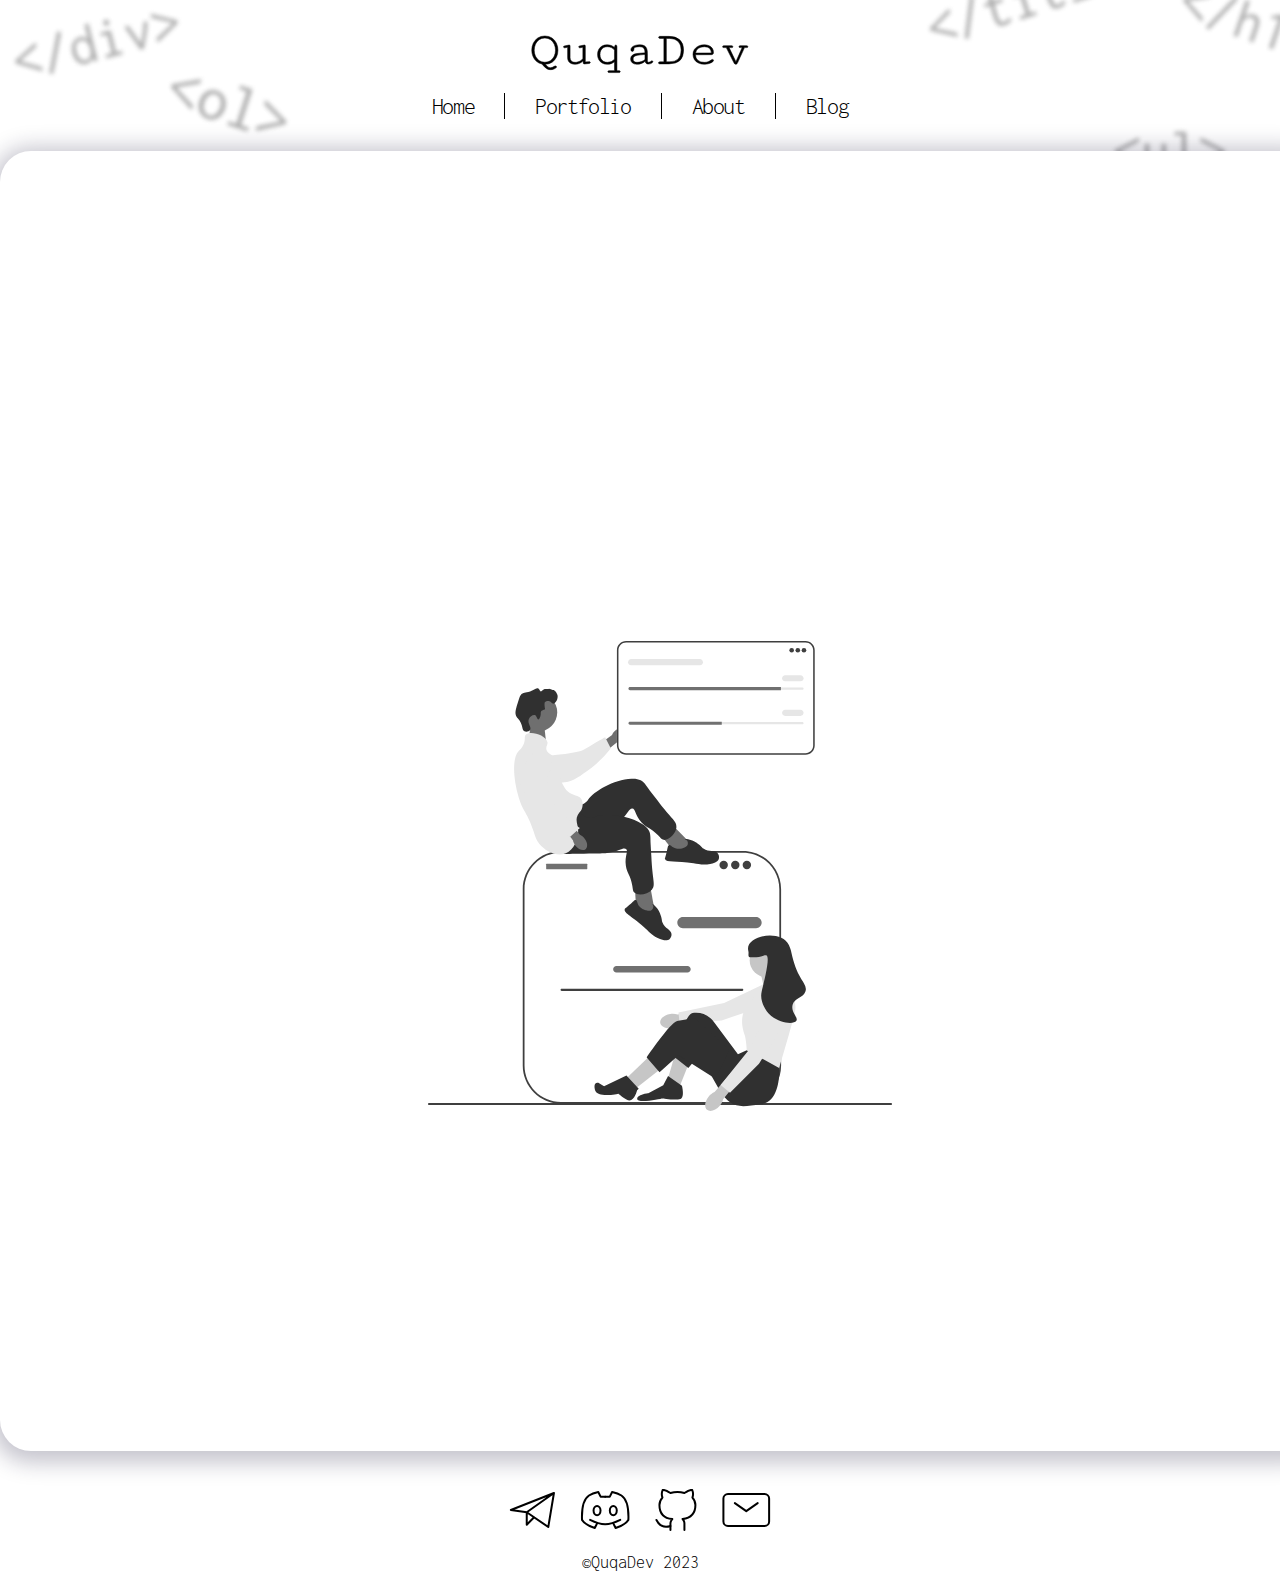
<file: about.html>
<!DOCTYPE html>
<html lang="en">
<head>
    <meta charset="UTF-8">
    <title>QuqaDev</title>
    <link rel="stylesheet" href="style.css"> 
    <link rel="preconnect" href="https://fonts.googleapis.com">
    <link rel="preconnect" href="https://fonts.gstatic.com" crossorigin>
    <link href="https://fonts.googleapis.com/css2?family=Inconsolata:wght@300&family=Poppins:wght@200;300;400&display=swap"
     rel="stylesheet">
    

</head>

<body>

    <header>
        <div class="header__menu__container">
            <img class="logo" src="./images/QuqaDev.svg">
            <div class="header__menu">
                <a class="header__menu__link" href="./index.html">Home</a></li>
                <a class="header__menu__link" href="./portfolio.html">Portfolio</a></li>
                <a class="header__menu__link" href="./about.html">About</a></li>
                <a class="header__menu__link" href="#">Blog</a></li>
            </div>
        </div> 
    </header>

    <main>

    <section id="about__page">
        
    <div class="about__page__container">
        

         <img class="home__page__image" src="./images/main-home.svg">

    </div>
    </section>

    </main>

    <footer>
        <div class="footer__icon__container">

            <a class="icon__footer" href="https://t.me/imlostinthelights" target="_blank"> 
                <svg xmlns="http://www.w3.org/2000/svg" width="46" height="36" viewBox="0 0 46 36" fill="none">
                <path d="M44.9437 1L1.87701 18L17.7437 20.2667M44.9437 1L39.277 35L17.7437 20.2667M44.9437 1L17.7437 20.2667M17.7437 20.2667V32.7333L25.1076 25.3052" stroke="black" stroke-width="2" stroke-linecap="round" stroke-linejoin="round"/>
                </svg>
            </a>

            <a class="icon__footer" href="https://discordapp.com/users/135009119642845184/" target="_blank">
                <svg xmlns="http://www.w3.org/2000/svg" width="50" height="38" viewBox="0 0 50 38" fill="none">
                <path d="M10.0727 28.8712C21.6856 34.6777 28.6534 34.6777 40.2663 28.8712" stroke="black" stroke-width="2" stroke-linecap="round" stroke-linejoin="round"/>
                <path d="M33.2985 32.3548L35.621 37C35.621 37 45.3092 33.9149 48.3952 28.871C48.3952 26.5484 49.6264 9.94981 41.4275 4.48387C37.9436 2.16129 32.1372 1 32.1372 1L29.8146 5.64516H25.1694" stroke="black" stroke-width="2" stroke-linecap="round" stroke-linejoin="round"/>
                <path d="M17.1061 32.3548L14.7836 37C14.7836 37 5.09531 33.9149 2.00937 28.871C2.00937 26.5484 0.778193 9.94981 8.97711 4.48387C12.461 2.16129 18.2674 1 18.2674 1L20.59 5.64516H25.2351" stroke="black" stroke-width="2" stroke-linecap="round" stroke-linejoin="round"/>
                <path d="M17.0405 24.226C15.1164 24.226 13.5566 22.1464 13.5566 19.5808C13.5566 17.0153 15.1164 14.9357 17.0405 14.9357C18.9646 14.9357 20.5244 17.0153 20.5244 19.5808C20.5244 22.1464 18.9646 24.226 17.0405 24.226Z" stroke="black" stroke-width="2" stroke-linecap="round" stroke-linejoin="round"/>
                <path d="M33.2985 24.226C31.3745 24.226 29.8146 22.1464 29.8146 19.5808C29.8146 17.0153 31.3745 14.9357 33.2985 14.9357C35.2225 14.9357 36.7823 17.0153 36.7823 19.5808C36.7823 22.1464 35.2225 24.226 33.2985 24.226Z" stroke="black" stroke-width="2" stroke-linecap="round" stroke-linejoin="round"/>
                </svg>
            </a>

            <a class="icon__footer" href="https://github.com/QuqaDev" target="_blank">
                <svg xmlns="http://www.w3.org/2000/svg" width="42" height="42" viewBox="0 0 42 42" fill="none">
                <path d="M29.4234 41V35.2677C29.4983 34.3154 29.3697 33.3578 29.0459 32.459C28.7221 31.5603 28.2108 30.7405 27.5459 30.0547C33.8175 29.3556 40.4087 26.9788 40.4087 16.0734C40.4081 13.2848 39.3355 10.6031 37.4127 8.58342C38.3231 6.14371 38.2588 3.44701 37.2329 1.05351C37.2329 1.05351 34.8761 0.354451 29.4234 4.00955C24.8455 2.76886 20.02 2.76886 15.4421 4.00955C9.98944 0.354451 7.63259 1.05351 7.63259 1.05351C6.60671 3.44701 6.54233 6.14371 7.45283 8.58342C5.51567 10.6181 4.44191 13.324 4.45685 16.1333C4.45685 26.9588 11.048 29.3356 17.3196 30.1146C16.6625 30.7937 16.1557 31.6034 15.8322 32.4912C15.5087 33.379 15.3758 34.3251 15.4421 35.2677V41" stroke="black" stroke-width="2" stroke-linecap="round" stroke-linejoin="round"/>
                <path d="M15.4421 37.0052C9.45017 38.9489 4.45686 37.0052 1.46088 31.0132" stroke="black" stroke-width="2" stroke-linecap="round" stroke-linejoin="round"/>
                </svg>
            </a>
            
            <a class="icon__footer" href="mailto:green.cucu.wrld@gmail.com" target="_blank"> 
                <svg xmlns="http://www.w3.org/2000/svg" width="49" height="34" viewBox="0 0 49 34" fill="none">
                <path d="M12.8373 10.1432L24.2659 18.1432L35.6944 10.1432" stroke="black" stroke-width="2" stroke-linecap="round" stroke-linejoin="round"/>
                <path d="M1.40869 28.4286V5.57143C1.40869 3.0467 3.45539 1 5.98012 1H42.5516C45.0764 1 47.123 3.0467 47.123 5.57143V28.4286C47.123 30.9534 45.0764 33 42.5516 33H5.98012C3.45539 33 1.40869 30.9534 1.40869 28.4286Z" stroke="black" stroke-width="2"/>
                </svg>
            </a>
            
        </div>

        <div class="copyRight">
            ©QuqaDev 2023
        </div>



    </footer>


</body>
</html>
</file>
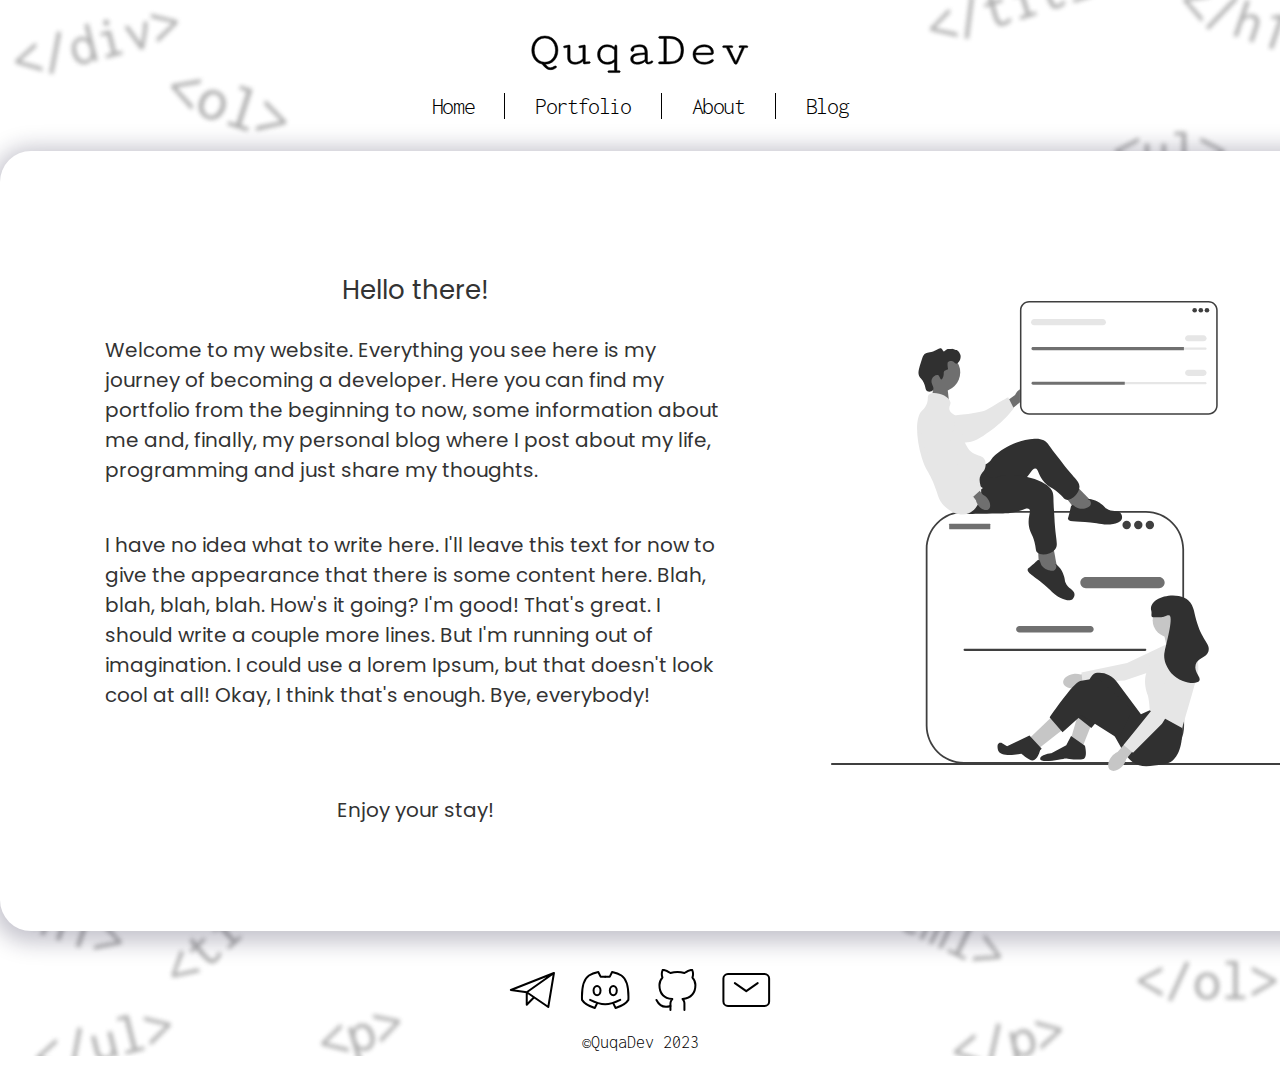
<file: home.html>
<!DOCTYPE html>
<html lang="en">
<head>
    <meta charset="UTF-8">
    <title>QuqaDev</title>
    <link rel="stylesheet" href="style.css"> 
    <link rel="preconnect" href="https://fonts.googleapis.com">
    <link rel="preconnect" href="https://fonts.gstatic.com" crossorigin>
    <link href="https://fonts.googleapis.com/css2?family=Inconsolata:wght@300&family=Poppins:wght@200;300;400&display=swap"
     rel="stylesheet">
    

</head>

<body>

    <header>
        <div class="header__menu__container">
            <img class="logo" src="./images/QuqaDev.svg">
            <div class="header__menu">
                <a class="header__menu__link" href="./home">Home</a></li>
                <a class="header__menu__link" href="./portfolio">Portfolio</a></li>
                <a class="header__menu__link" href="./about">About</a></li>
                <a class="header__menu__link" href="#">Blog</a></li>
            </div>
        </div> 
    </header>

    <main>

    <section id="home__page">
        
    <div class="home__page__container">
        <div class="home__page__text__container">
            
            <p class="welcome">Hello there!</p>
            <p class="home__page__text">Welcome to my website. Everything you see here is my journey of becoming a developer. 
                Here you can find my portfolio from the beginning to now, 
                some information about me and, finally, my personal blog where I post about my life, programming and just share my thoughts.
            </p>
            
            <p class="home__page__text">
                I have no idea what to write here. I'll leave this text for now to give the appearance that there is some content here. Blah, blah, blah, blah. 
                How's it going? I'm good! That's great. I should write a couple more lines. But I'm running out of imagination. I could use a lorem
                Ipsum, but that doesn't look cool at all! Okay, I think that's enough. Bye, everybody!
            </p>


            <p class="enjoy__your__stay">Enjoy your stay!</p>
        </div>

         <img class="home__page__image" src="./images/main-home.svg">

    </div>
    </section>

    </main>

    <footer>
        <div class="footer__icon__container">

            <a class="icon__footer" href="https://t.me/imlostinthelights" target="_blank"> 
                <svg xmlns="http://www.w3.org/2000/svg" width="46" height="36" viewBox="0 0 46 36" fill="none">
                <path d="M44.9437 1L1.87701 18L17.7437 20.2667M44.9437 1L39.277 35L17.7437 20.2667M44.9437 1L17.7437 20.2667M17.7437 20.2667V32.7333L25.1076 25.3052" stroke="black" stroke-width="2" stroke-linecap="round" stroke-linejoin="round"/>
                </svg>
            </a>

            <a class="icon__footer" href="https://discordapp.com/users/135009119642845184/" target="_blank">
                <svg xmlns="http://www.w3.org/2000/svg" width="50" height="38" viewBox="0 0 50 38" fill="none">
                <path d="M10.0727 28.8712C21.6856 34.6777 28.6534 34.6777 40.2663 28.8712" stroke="black" stroke-width="2" stroke-linecap="round" stroke-linejoin="round"/>
                <path d="M33.2985 32.3548L35.621 37C35.621 37 45.3092 33.9149 48.3952 28.871C48.3952 26.5484 49.6264 9.94981 41.4275 4.48387C37.9436 2.16129 32.1372 1 32.1372 1L29.8146 5.64516H25.1694" stroke="black" stroke-width="2" stroke-linecap="round" stroke-linejoin="round"/>
                <path d="M17.1061 32.3548L14.7836 37C14.7836 37 5.09531 33.9149 2.00937 28.871C2.00937 26.5484 0.778193 9.94981 8.97711 4.48387C12.461 2.16129 18.2674 1 18.2674 1L20.59 5.64516H25.2351" stroke="black" stroke-width="2" stroke-linecap="round" stroke-linejoin="round"/>
                <path d="M17.0405 24.226C15.1164 24.226 13.5566 22.1464 13.5566 19.5808C13.5566 17.0153 15.1164 14.9357 17.0405 14.9357C18.9646 14.9357 20.5244 17.0153 20.5244 19.5808C20.5244 22.1464 18.9646 24.226 17.0405 24.226Z" stroke="black" stroke-width="2" stroke-linecap="round" stroke-linejoin="round"/>
                <path d="M33.2985 24.226C31.3745 24.226 29.8146 22.1464 29.8146 19.5808C29.8146 17.0153 31.3745 14.9357 33.2985 14.9357C35.2225 14.9357 36.7823 17.0153 36.7823 19.5808C36.7823 22.1464 35.2225 24.226 33.2985 24.226Z" stroke="black" stroke-width="2" stroke-linecap="round" stroke-linejoin="round"/>
                </svg>
            </a>

            <a class="icon__footer" href="https://github.com/QuqaDev" target="_blank">
                <svg xmlns="http://www.w3.org/2000/svg" width="42" height="42" viewBox="0 0 42 42" fill="none">
                <path d="M29.4234 41V35.2677C29.4983 34.3154 29.3697 33.3578 29.0459 32.459C28.7221 31.5603 28.2108 30.7405 27.5459 30.0547C33.8175 29.3556 40.4087 26.9788 40.4087 16.0734C40.4081 13.2848 39.3355 10.6031 37.4127 8.58342C38.3231 6.14371 38.2588 3.44701 37.2329 1.05351C37.2329 1.05351 34.8761 0.354451 29.4234 4.00955C24.8455 2.76886 20.02 2.76886 15.4421 4.00955C9.98944 0.354451 7.63259 1.05351 7.63259 1.05351C6.60671 3.44701 6.54233 6.14371 7.45283 8.58342C5.51567 10.6181 4.44191 13.324 4.45685 16.1333C4.45685 26.9588 11.048 29.3356 17.3196 30.1146C16.6625 30.7937 16.1557 31.6034 15.8322 32.4912C15.5087 33.379 15.3758 34.3251 15.4421 35.2677V41" stroke="black" stroke-width="2" stroke-linecap="round" stroke-linejoin="round"/>
                <path d="M15.4421 37.0052C9.45017 38.9489 4.45686 37.0052 1.46088 31.0132" stroke="black" stroke-width="2" stroke-linecap="round" stroke-linejoin="round"/>
                </svg>
            </a>
            
            <a class="icon__footer" href="mailto:green.cucu.wrld@gmail.com" target="_blank"> 
                <svg xmlns="http://www.w3.org/2000/svg" width="49" height="34" viewBox="0 0 49 34" fill="none">
                <path d="M12.8373 10.1432L24.2659 18.1432L35.6944 10.1432" stroke="black" stroke-width="2" stroke-linecap="round" stroke-linejoin="round"/>
                <path d="M1.40869 28.4286V5.57143C1.40869 3.0467 3.45539 1 5.98012 1H42.5516C45.0764 1 47.123 3.0467 47.123 5.57143V28.4286C47.123 30.9534 45.0764 33 42.5516 33H5.98012C3.45539 33 1.40869 30.9534 1.40869 28.4286Z" stroke="black" stroke-width="2"/>
                </svg>
            </a>
            
        </div>

        <div class="copyRight">
            ©QuqaDev 2023
        </div>



    </footer>


</body>
</html>
</file>
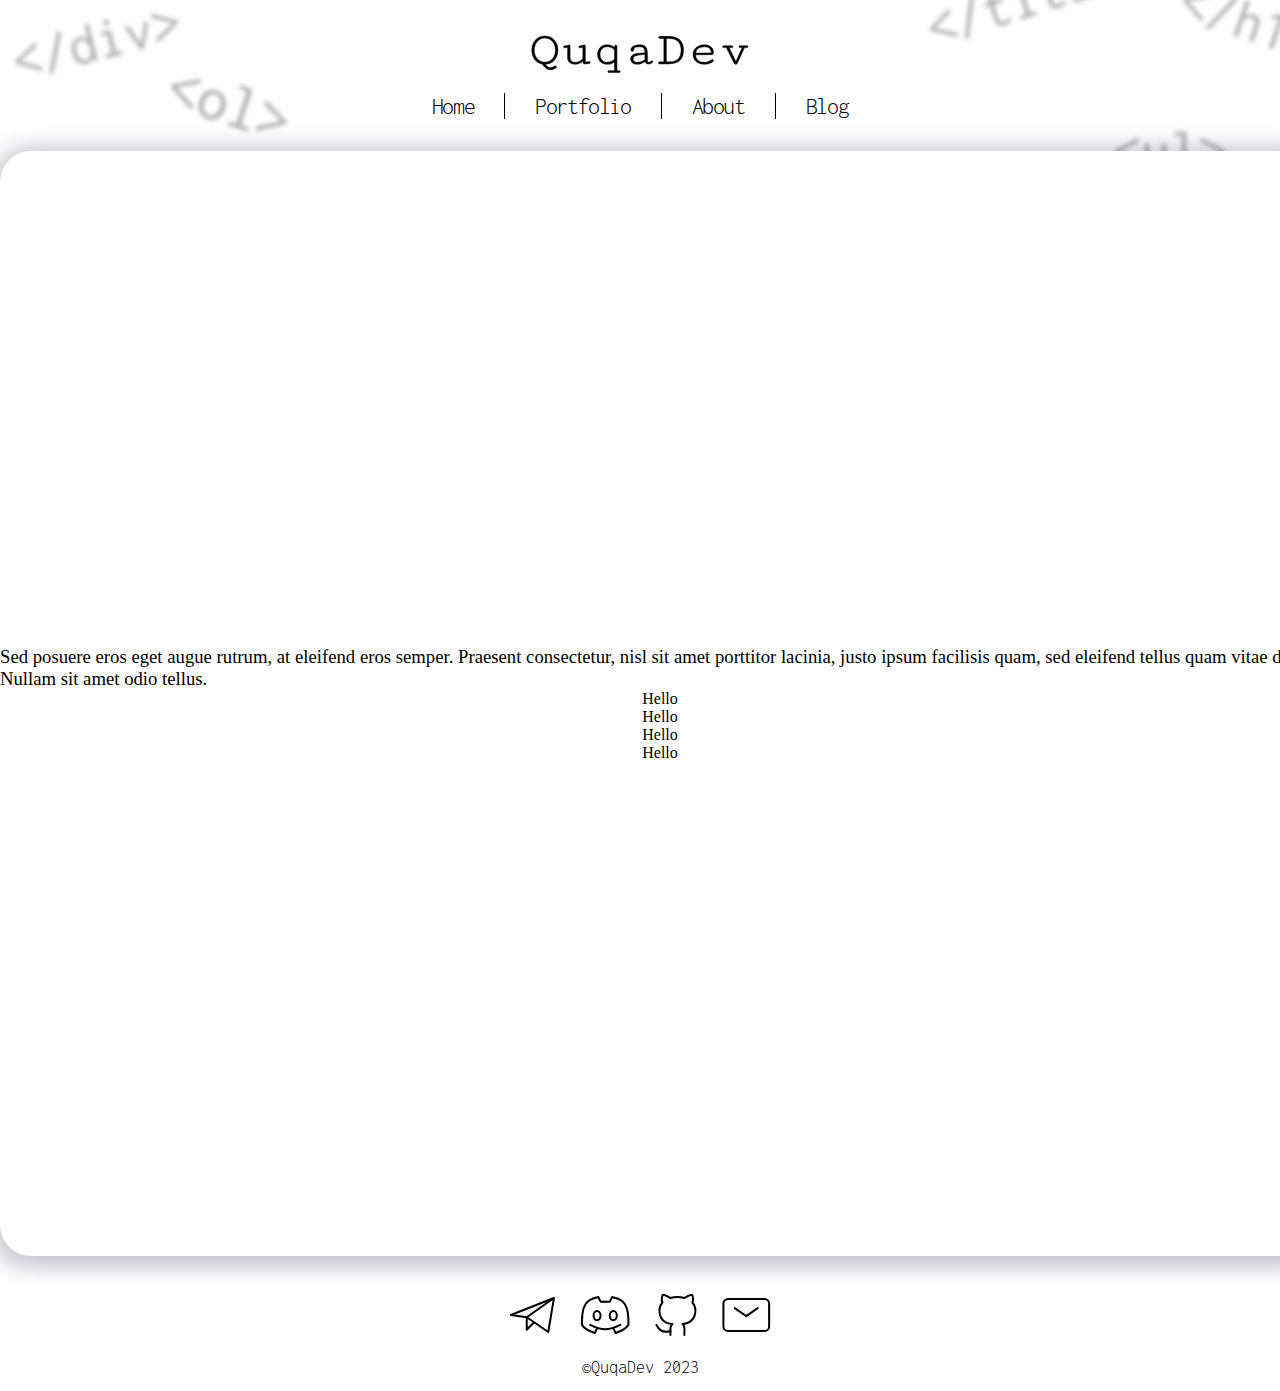
<file: portfolio.html>
<!DOCTYPE html>
<html lang="en">
<head>
    <meta charset="UTF-8">
    <title>QuqaDev</title>
    <link rel="stylesheet" href="style.css"> 
    <link rel="preconnect" href="https://fonts.googleapis.com">
    <link rel="preconnect" href="https://fonts.gstatic.com" crossorigin>
    <link href="https://fonts.googleapis.com/css2?family=Inconsolata:wght@300&family=Poppins:wght@200;300;400&display=swap"
     rel="stylesheet">
    

</head>

<body>

    <header>
        <div class="header__menu__container">
            <img class="logo" src="./images/QuqaDev.svg">
            <div class="header__menu">
                <a class="header__menu__link" href="./home.html">Home</a></li>
                <a class="header__menu__link" href="./portfolio.html">Portfolio</a></li>
                <a class="header__menu__link" href="./about.html">About</a></li>
                <a class="header__menu__link" href="#">Blog</a></li>
            </div>
        </div> 
    </header>

    <main>

    <section id="portfolio__page">
        
    <div class="portfolio__page__container">
        <h3>Sed posuere eros eget augue rutrum, at eleifend eros semper. Praesent consectetur, nisl sit amet porttitor lacinia, justo ipsum facilisis quam, sed eleifend tellus quam vitae dolor. Nullam sit amet odio tellus.</h2>
        <ul>
            <li>Hello</li>
            <li>Hello</li>
            <li>Hello</li>
            <li>Hello</li>
        </ul>
    </div>
    </section>

    </main>

    <footer>
        <div class="footer__icon__container">

            <a class="icon__footer" href="https://t.me/imlostinthelights" target="_blank"> 
                <svg xmlns="http://www.w3.org/2000/svg" width="46" height="36" viewBox="0 0 46 36" fill="none">
                <path d="M44.9437 1L1.87701 18L17.7437 20.2667M44.9437 1L39.277 35L17.7437 20.2667M44.9437 1L17.7437 20.2667M17.7437 20.2667V32.7333L25.1076 25.3052" stroke="black" stroke-width="2" stroke-linecap="round" stroke-linejoin="round"/>
                </svg>
            </a>

            <a class="icon__footer" href="https://discordapp.com/users/135009119642845184/" target="_blank">
                <svg xmlns="http://www.w3.org/2000/svg" width="50" height="38" viewBox="0 0 50 38" fill="none">
                <path d="M10.0727 28.8712C21.6856 34.6777 28.6534 34.6777 40.2663 28.8712" stroke="black" stroke-width="2" stroke-linecap="round" stroke-linejoin="round"/>
                <path d="M33.2985 32.3548L35.621 37C35.621 37 45.3092 33.9149 48.3952 28.871C48.3952 26.5484 49.6264 9.94981 41.4275 4.48387C37.9436 2.16129 32.1372 1 32.1372 1L29.8146 5.64516H25.1694" stroke="black" stroke-width="2" stroke-linecap="round" stroke-linejoin="round"/>
                <path d="M17.1061 32.3548L14.7836 37C14.7836 37 5.09531 33.9149 2.00937 28.871C2.00937 26.5484 0.778193 9.94981 8.97711 4.48387C12.461 2.16129 18.2674 1 18.2674 1L20.59 5.64516H25.2351" stroke="black" stroke-width="2" stroke-linecap="round" stroke-linejoin="round"/>
                <path d="M17.0405 24.226C15.1164 24.226 13.5566 22.1464 13.5566 19.5808C13.5566 17.0153 15.1164 14.9357 17.0405 14.9357C18.9646 14.9357 20.5244 17.0153 20.5244 19.5808C20.5244 22.1464 18.9646 24.226 17.0405 24.226Z" stroke="black" stroke-width="2" stroke-linecap="round" stroke-linejoin="round"/>
                <path d="M33.2985 24.226C31.3745 24.226 29.8146 22.1464 29.8146 19.5808C29.8146 17.0153 31.3745 14.9357 33.2985 14.9357C35.2225 14.9357 36.7823 17.0153 36.7823 19.5808C36.7823 22.1464 35.2225 24.226 33.2985 24.226Z" stroke="black" stroke-width="2" stroke-linecap="round" stroke-linejoin="round"/>
                </svg>
            </a>

            <a class="icon__footer" href="https://github.com/QuqaDev" target="_blank">
                <svg xmlns="http://www.w3.org/2000/svg" width="42" height="42" viewBox="0 0 42 42" fill="none">
                <path d="M29.4234 41V35.2677C29.4983 34.3154 29.3697 33.3578 29.0459 32.459C28.7221 31.5603 28.2108 30.7405 27.5459 30.0547C33.8175 29.3556 40.4087 26.9788 40.4087 16.0734C40.4081 13.2848 39.3355 10.6031 37.4127 8.58342C38.3231 6.14371 38.2588 3.44701 37.2329 1.05351C37.2329 1.05351 34.8761 0.354451 29.4234 4.00955C24.8455 2.76886 20.02 2.76886 15.4421 4.00955C9.98944 0.354451 7.63259 1.05351 7.63259 1.05351C6.60671 3.44701 6.54233 6.14371 7.45283 8.58342C5.51567 10.6181 4.44191 13.324 4.45685 16.1333C4.45685 26.9588 11.048 29.3356 17.3196 30.1146C16.6625 30.7937 16.1557 31.6034 15.8322 32.4912C15.5087 33.379 15.3758 34.3251 15.4421 35.2677V41" stroke="black" stroke-width="2" stroke-linecap="round" stroke-linejoin="round"/>
                <path d="M15.4421 37.0052C9.45017 38.9489 4.45686 37.0052 1.46088 31.0132" stroke="black" stroke-width="2" stroke-linecap="round" stroke-linejoin="round"/>
                </svg>
            </a>
            
            <a class="icon__footer" href="mailto:green.cucu.wrld@gmail.com" target="_blank"> 
                <svg xmlns="http://www.w3.org/2000/svg" width="49" height="34" viewBox="0 0 49 34" fill="none">
                <path d="M12.8373 10.1432L24.2659 18.1432L35.6944 10.1432" stroke="black" stroke-width="2" stroke-linecap="round" stroke-linejoin="round"/>
                <path d="M1.40869 28.4286V5.57143C1.40869 3.0467 3.45539 1 5.98012 1H42.5516C45.0764 1 47.123 3.0467 47.123 5.57143V28.4286C47.123 30.9534 45.0764 33 42.5516 33H5.98012C3.45539 33 1.40869 30.9534 1.40869 28.4286Z" stroke="black" stroke-width="2"/>
                </svg>
            </a>
            
        </div>

        <div class="copyRight">
            ©QuqaDev 2023
        </div>



    </footer>


</body>
</html>
</file>
<file: style.css>
html {
    margin: auto;
}

body, h1, h2, h3, h4, h5, h6, p, ol, ul {
    margin: 0;
    padding: 0;
    font-weight: normal;
}   

ol, ul {
    list-style: none;
}

body{
    background-image: url(./images/bg-home.png);
    background-repeat: no-repeat;
    background-size: 100%; 
}

/* ======================HEADER====================== */

.header__menu__container{
    display: flex;
    flex-direction: column;
    justify-content: space-between;
    align-items: center;
    margin-top: 24px;
}
.logo{
    width: 222px;
    height: 53px;
    margin-bottom: 16px;
}
.header__menu{
    display: flex;
    flex-direction: row;
    justify-content: center;
    gap: 30px;
} 

.header__menu__link{
    font-family: 'Inconsolata';
    text-decoration: none;
    color: #000;
    font-size: 24px;
    font-weight: 300;
    letter-spacing: -1.4px;
    padding-right: 30px;
    border-right: 1.5px solid #000;
}

.header__menu__link:last-child{
    border: none;
    padding: 0;
}


/* .header__menu__link:hover {
    position: relative;
    }
.header__menu__link:hover:after {
    content: url(./images/nav__line.png);
    display: block;
    position: absolute;
    top: -18px;
    left: -10px;
    } */


/* ======================FOOTER====================== */

.footer__icon__container{
    display: flex;
    justify-content: center;
    align-items: center;
    width: 287px;
    height: 46px;
    gap: 25px;
    margin: 38px auto 18px auto;
}

.copyRight{
    text-align: center;
    font-family: 'Inconsolata', monospace;
    color: #000;
    font-size: 18px;
    font-weight: 300;
    line-height: normal;
    margin-bottom: 15px;
}

/* ======================HOME====================== */

.home__page{
    margin: 0;
}

.home__page__container{
    width: 1320px;
    height: 895px;
    display: flex;
    justify-content: center;
    align-items: center;
    background-color: #fff;
    border-radius: 31px;
    box-shadow: 0px 4px 21.7px 8px rgba(28, 23, 58, 0.25);
    margin: 32px auto 0 auto;
}

.home__page__container{
    display: flex;
    align-items: flex-start;
    justify-content: space-evenly;
    font-family: 'Poppins', sans-serif;
    font-size: 18px;
    color: #333;
    font-size: 20px;
    font-weight: 300;
    width: 1400px;
    height: 780px;
}

.home__page__text__container{
    display: flex;
    flex-direction: column;
    margin-top: 120px;
}

.home__page__text{
    width: 620px;
    padding-bottom: 45px;
}
.welcome{  
    display: flex;
    align-items: center;
    justify-content: center;
    font-size: 26px;
    margin-bottom: 25px;
}

.enjoy__your__stay{
    display: flex;
    align-items: center;
    justify-content: center;
    margin-top: 40px;
}
.home__page__image {
    margin-top: 150px;
    height: 470px;
    filter: grayscale(100%);
  }

  


/* ======================PORTFOLIO====================== */

.portfolio__page__container{
    width: 1320px;
    height: 1105px;
    display: flex;
    flex-direction: column;
    justify-content: center;
    align-items: center;
    background-color: #fff;
    border-radius: 31px;
    box-shadow: 0px 4px 21.7px 8px rgba(28, 23, 58, 0.25);
    margin: 32px auto 0 auto;
}


.about__page__container{
    width: 1320px;
    height: 1300px;
    display: flex;
    flex-direction: column;
    justify-content: center;
    align-items: center;
    background-color: #fff;
    border-radius: 31px;
    box-shadow: 0px 4px 21.7px 8px rgba(28, 23, 58, 0.25);
    margin: 32px auto 0 auto;
}

/* ======================ADAPRTIVE VER.====================== */
@media(max-width: 480px) {    
    body{
        display: block;
        background-image: 100%; 
        width: 768px;
    }    
    .home__page__container{
        display: flex;
        align-items: center;
        justify-content: flex-start;
        flex-direction: column;
        font-family: 'Poppins', sans-serif;
        font-size: 18px;
        color: #333;
        font-size: 20px;
        font-weight: 300;
        width: 650px;
        height: 1100px;
    }
    .home__page__text__container{
        padding: 0 100px;
        margin-top: 60px;
        width: 550px;
    }
    .home__page__text{
        width: 550px;
    }
    
    .home__page__image{
        height: 300px;
        margin-top: 60px;
    }
    }


@media(max-width: 768px) {    
body{
    display: block;
    background-image: 100%; 
    width: 768px;
}    
.home__page__container{
    display: flex;
    align-items: center;
    justify-content: flex-start;
    flex-direction: column;
    font-family: 'Poppins', sans-serif;
    font-size: 18px;
    color: #333;
    font-size: 20px;
    font-weight: 300;
    width: 650px;
    height: 1100px;
}
.home__page__text__container{
    padding: 0 100px;
    margin-top: 60px;
    width: 550px;
}
.home__page__text{
    width: 550px;
}

.home__page__image{
    height: 300px;
    margin-top: 60px;
}
}
</file>
